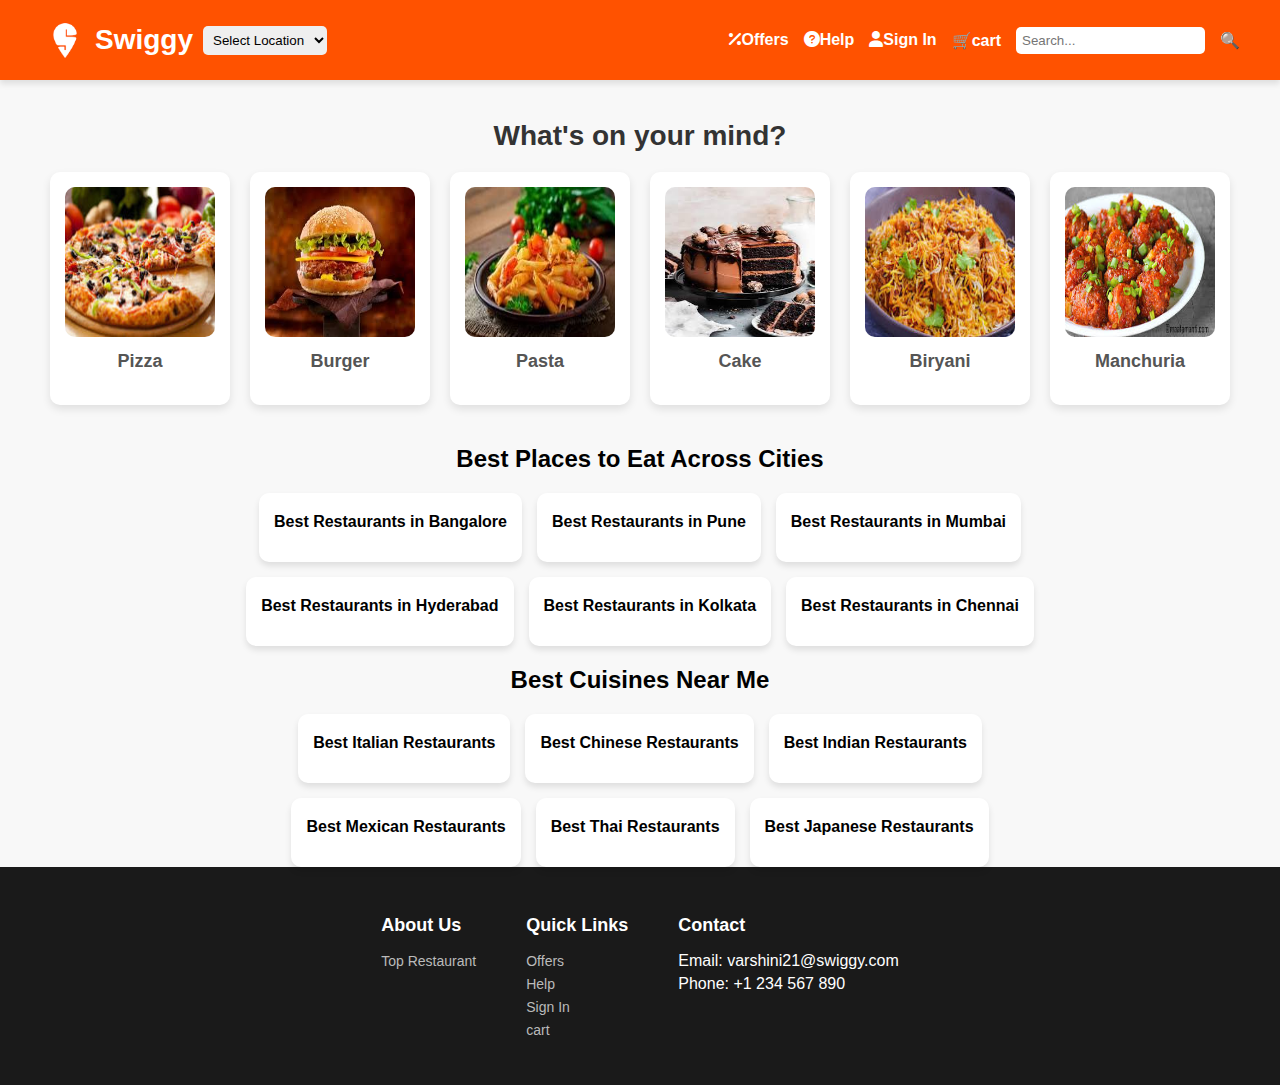
<file: index.html>
<!DOCTYPE html>
<html lang="en">
<head>
    <meta charset="UTF-8">
    <meta name="viewport" content="width=device-width, initial-scale=1.0">
    <title>Swiggy</title>
    <link rel="shortcut icon" href="swiggy1.png" type="image/x-icon">
    <link rel="stylesheet" href="https://cdnjs.cloudflare.com/ajax/libs/font-awesome/6.0.0/css/all.min.css">
    <link rel="stylesheet" href="home.css">
    <link rel="stylesheet" href="header.css">
    <link rel="stylesheet" href="footer.css">
</head>
<body>
    <header class="header">
        <div class="container">
            <!-- Left Side: Logo & Dropdown -->
            <div class="left">
                <img src="swiggy1.png" alt="Swiggy" class="logo">
                <span class="swiggy-name">Swiggy</span>
                <select class="dropdown">
                    <option>Select Location</option>
                    <option>New York</option>
                    <option>Hyderabad</option>
                    <option>Los angels</option>
                    <option>Chennai</option>
                    <option>Vijaywada</option>
                    <option>Tirupati</option>
                </select>
            </div>
            
            <!-- Right Side: Navigation Links -->
            <nav class="nav">
                <a href="offers.html" style="width: auto;"><i class="fa-solid fa-percent"></i>Offers</a>
                <a href="help.html" ><i class="fa-solid fa-circle-question"></i>Help</a>
                <a href="sigin.html">
                <i class="fa-solid fa-user"></i>Sign In</a>
                <a href="cart.html" class="cart">🛒cart</a>
                <input type="text" class="search-box" placeholder="Search...">
                <a href="#" class="search">🔍</a>
            </nav>
        </div>
</header>
     <!-- What's on your mind section -->
     <!-- Home Page Content -->
    <div class="wish">
        <h2 class="wish-title">What's on your mind?</h2>
        <div class="food-items">
            <div class="food-item"><img src="pizza2.jpg" alt="Food 1"><p>Pizza</p></div>
            <div class="food-item"><img src="burger.jpg" alt="Food 2"><p>Burger</p></div>
            <div class="food-item"><img src="pasta.jpg" alt="Food 3"><p>Pasta</p></div>
            <div class="food-item"><img src="cake.jpg" alt="Food 4"><p>Cake</p></div>
            <div class="food-item"><img src="Biryani.jpg" alt="Food 4"><p>Biryani</p></div>
            <div class="food-item"><img src="manchuria.jpg" alt="Food 4"><p>Manchuria</p></div>
        </div>
    </div>
    <!-- Additional sections -->
    <div class="places">
        <h2 style="text-align: center;">Best Places to Eat Across Cities</h2>
        <div class="places-container">
            <div class="place-item">
                <p>Best Restaurants in Bangalore</p>
            </div>
            <div class="place-item">
            <p>Best Restaurants in Pune</p>
            </div>
            <div class="place-item">
                <p>Best Restaurants in Mumbai</p>
            </div>
            <div class="place-item">
                <p>Best Restaurants in Hyderabad</p>
            </div>
            <div class="place-item">
                <p>Best Restaurants in Kolkata</p>
            </div>
            <div class="place-item">
                <p>Best Restaurants in Chennai</p>
            </div>
            </div>
            </div>
            <div class="cuisines">
                <h2 style="text-align: center;">Best Cuisines Near Me</h2>
                <div class="cuisine-container">
                    <div class="cuisine-item">
                        <p>Best Italian Restaurants</p>
                    </div>
                    <div class="cuisine-item">
                        <p>Best Chinese Restaurants</p>
                    </div>
                    <div class="cuisine-item">
                        <p>Best Indian Restaurants</p>
                    </div>
                    <div class="cuisine-item">
                        <p>Best Mexican Restaurants</p>
                    </div>
                    <div class="cuisine-item">
                        <p>Best Thai Restaurants</p>
                    </div>
                    <div class="cuisine-item">
                        <p>Best Japanese Restaurants</p>
                    </div>
                </div>
            </div>
            <!-- Give proper footer like swiggy page -->
            <footer class="footer">
                <div class="footer-container">
                    <div class="footer-section">
                        <h3>About Us</h3>
                        <ul>
                            <li><a href="#"> Top Restaurant</a></li>
                        </ul>
                    </div>
                    <div class="footer-section">
                        <h3>Quick Links</h3>
                        <ul>
                            <li><a href="offers.html">Offers</a></li>
                            <li><a href="help.html">Help</a></li>
                            <li><a href="sigin.html">Sign In</a></li>
                            <li><a href="cart.html">cart</a></li>
                        </ul>
                    </div>
                    <div class="footer-section">
                        <h3>Contact</h3>
                        <ul>
                            <li>Email: varshini21@swiggy.com</li>
                            <li>Phone: +1 234 567 890</li>
                        </ul>
                    </div>
                </div>
            </footer>

</body>
</html>
</file>
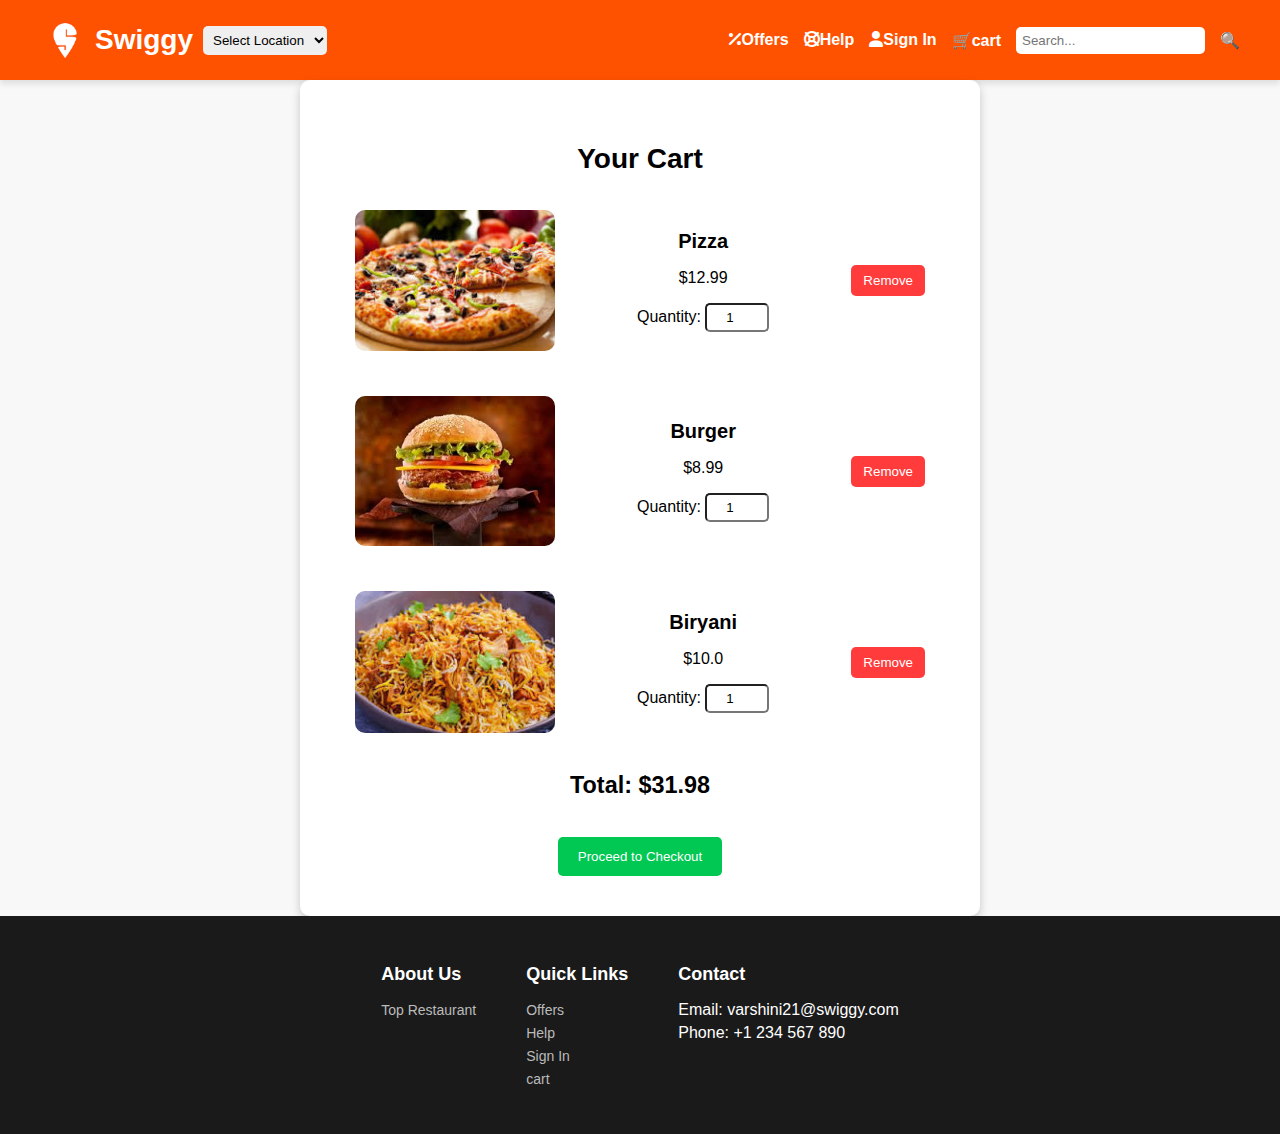
<file: cart.html>
<!DOCTYPE html>
<html lang="en">
<head>
    <meta charset="UTF-8">
    <meta name="viewport" content="width=device-width, initial-scale=1.0">
    <title>Swiggy</title>
    <link rel="stylesheet" href="header.css">
    <link rel="shortcut icon" href="swiggy1.png" type="image/x-icon">
    <link rel="stylesheet" href="https://cdnjs.cloudflare.com/ajax/libs/font-awesome/6.0.0/css/all.min.css">
    <link rel="stylesheet" href="footer.css">
    <link rel="stylesheet" href="cart.css">
</head>
<body>
    <!-- header -->
    <header class="header">
        <div class="container">
            <!-- Left Side: Logo & Dropdown -->
            <div class="left">
                <img src="swiggy1.png" alt="Swiggy" class="logo">
                <span class="swiggy-name">Swiggy</span>
                <select class="dropdown">
                    <option>Select Location</option>
                    <option>New York</option>
                    <option>Hyderabad</option>
                    <option>Los angels</option>
                    <option>Chennai</option>
                    <option>Vijaywada</option>
                    <option>Tirupati</option>
                </select>
            </div>
            
            <!-- Right Side: Navigation Links -->
            <nav class="nav">
                <a href="offers.html"><i class="fa-solid fa-percent"></i>Offers</a>
                <a href="help.html"><i class="fa-solid fa-life-ring"></i>Help</a>
                <a href="sigin.html">
                <i class="fa-solid fa-user"></i>Sign In</a>
                <a href="cart.html" class="cart">🛒cart</a>
                <input type="text" class="search-box" placeholder="Search...">
                <a href="#" class="search">🔍</a>
            </nav>
        </div>
    </header>
    <!-- cart -->
    <div class="cart-container">
        <h2 class="cart-title">Your Cart</h2>
        <div class="cart-items">
            <div class="cart-item">
                <img src="pizza2.jpg" alt="Pizza" class="cart-img">
                <div class="cart-details">
                    <h3>Pizza</h3>
                    <p>$12.99</p>
                    <label for="">Quantity:</label>
                    <input type="number" value="1" min="1" class="cart-quantity">
                </div>
                <button class="remove-item">Remove</button>
            </div>
            <div class="cart-item">
                <img src="burger.jpg" alt="Burger" class="cart-img">
                <div class="cart-details">
                    <h3>Burger</h3>
                    <p>$8.99</p>
                    <label for="">Quantity:</label>
                    <input type="number" value="1" min="1" class="cart-quantity">
                </div>
                <button class="remove-item">Remove</button>
            </div>
            <div class="cart-item">
                <img src="Biryani.jpg" alt="Biryani" class="cart-img">
                <div class="cart-details">
                    <h3>Biryani</h3>
                    <p>$10.0</p>
                    <label for="">Quantity:</label>
                    <input type="number" value="1" min="1" class="cart-quantity">
                </div>
                <button class="remove-item">Remove</button>
            </div>
        </div>
        <div class="cart-total">
            <h3>Total: <span>$31.98</span></h3>
            <button class="checkout-btn">Proceed to Checkout</button>
        </div>
    </div>
    <!-- Footer class -->
    <footer class="footer">
        <div class="footer-container">
            <div class="footer-section">
                <h3>About Us</h3>
                <ul>
                    <li><a href="#">Top Restaurant</a></li>
                </ul>
            </div>
            <div class="footer-section">
                <h3>Quick Links</h3>
                <ul>
                    <li><a href="offers.html">Offers</a></li>
                    <li><a href="help.html">Help</a></li>
                    <li><a href="sigin.html">Sign In</a></li>
                    <li><a href="cart.html">cart</a></li>
                </ul>
            </div>
            <div class="footer-section">
                <h3>Contact</h3>
                <ul>
                    <li>Email: varshini21@swiggy.com</li>
                    <li>Phone: +1 234 567 890</li>
                </ul>
            </div>
        </div>
    </footer>
</body>
</html>
</file>
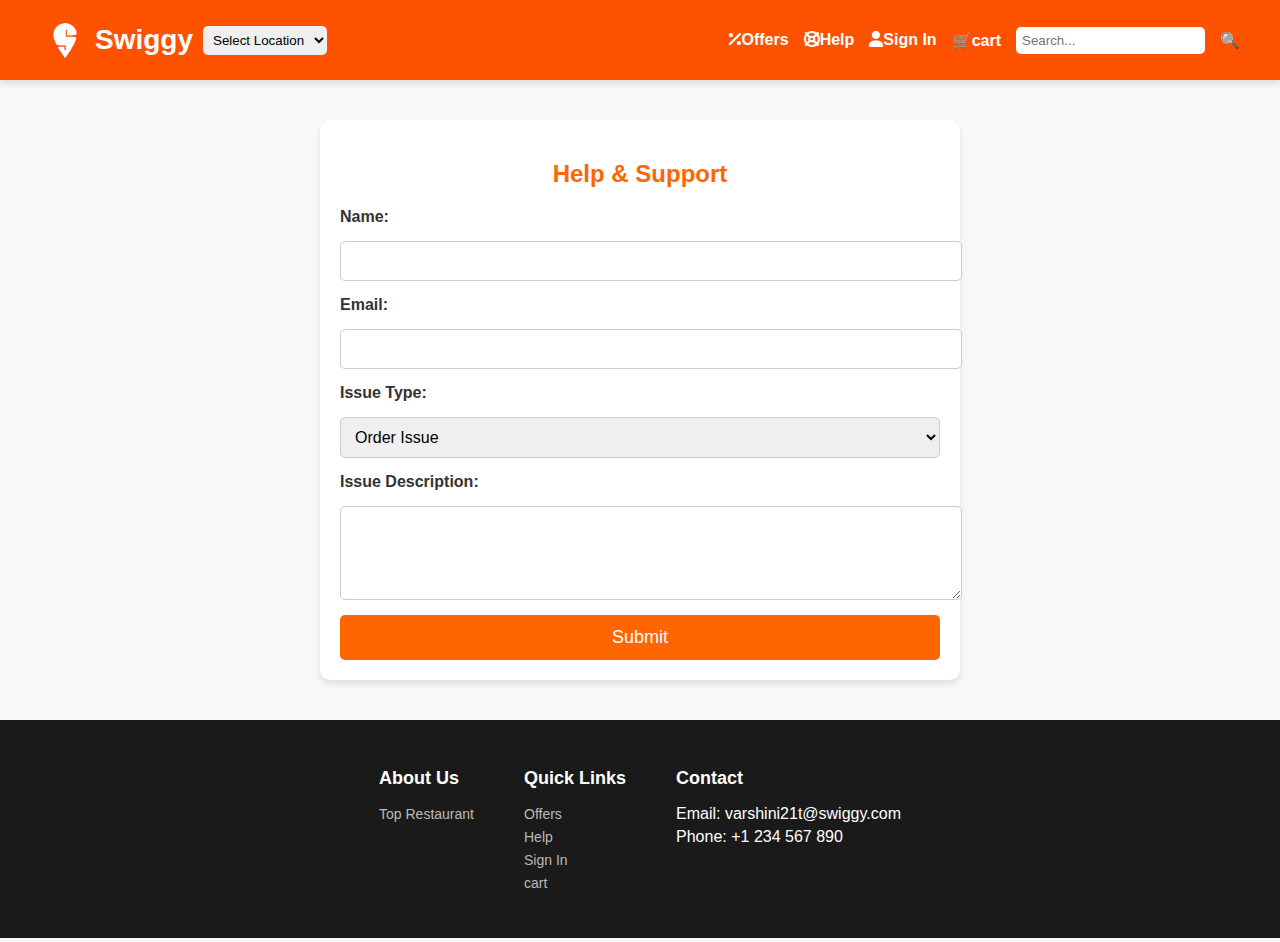
<file: help.html>
<!DOCTYPE html>
<html lang="en">
<head>
    <meta charset="UTF-8">
    <meta name="viewport" content="width=device-width, initial-scale=1.0">
    <title>Swiggy</title>
    <link rel="stylesheet" href="header.css">
    <link rel="shortcut icon" href="swiggy1.png" type="image/x-icon">
    <link rel="stylesheet" href="https://cdnjs.cloudflare.com/ajax/libs/font-awesome/6.0.0/css/all.min.css">
    <link rel="stylesheet" href="footer.css">
    <link rel="stylesheet" href="help.css">
</head>
<body>
    <header class="header">
        <div class="container">
            <!-- Left Side: Logo & Dropdown -->
            <div class="left">
                <img src="swiggy1.png" alt="Swiggy" class="logo">
                <span class="swiggy-name">Swiggy</span>
                <select class="dropdown">
                    <option>Select Location</option>
                    <option>New York</option>
                    <option>Hyderabad</option>
                    <option>Los angels</option>
                    <option>Chennai</option>
                    <option>Vijaywada</option>
                    <option>Tirupati</option>
                </select>
            </div>
            
            <!-- Right Side: Navigation Links -->
            <nav class="nav">
                <a href="offers.html"><i class="fa-solid fa-percent"></i>Offers</a>
                <a href="help.html"><i class="fa-solid fa-life-ring"></i>Help</a>
                <a href="sigin.html">
                <i class="fa-solid fa-user"></i>Sign In</a>
                <a href="cart.html" class="cart">🛒cart</a>
                <input type="text" class="search-box" placeholder="Search...">
                <a href="#" class="search">🔍</a>
            </nav>
        </div>
    </header>
    <!-- create help section form which is having name feild,email field and issuse type and issue description -->
    <div class="help">
        <h2>Help & Support</h2>
        <form class="help-form">
            <label for="name">Name:</label>
            <input type="text" id="name" name="name" required>
            
            <label for="email">Email:</label>
            <input type="email" id="email" name="email" required>
            
            <label for="issue-type">Issue Type:</label>
            <select id="issue-type" name="issue-type">
                <option>Order Issue</option>
                <option>Payment Issue</option>
                <option>Delivery Issue</option>
                <option>Other</option>
            </select>
            
            <label for="issue-description">Issue Description:</label>
            <textarea id="issue-description" name="issue-description" rows="4" required></textarea>
            
            <button type="submit">Submit</button>
        </form>
    </div>
    <footer class="footer">
        <div class="footer-container">
            <div class="footer-section">
                <h3>About Us</h3>
                <ul>
                    <li><a href="#">Top Restaurant</a></li>
                </ul>
            </div>
            <div class="footer-section">
                <h3>Quick Links</h3>
                <ul>
                    <li><a href="offers.html">Offers</a></li>
                    <li><a href="help.html">Help</a></li>
                    <li><a href="sigin.html">Sign In</a></li>
                    <li><a href="cart.html">cart</a></li>
                </ul>
            </div>
            <div class="footer-section">
                <h3>Contact</h3>
                <ul>
                    <li>Email: varshini21t@swiggy.com</li>
                    <li>Phone: +1 234 567 890</li>
                </ul>
            </div>
        </div>
    </footer>
</body>
</html>
</file>
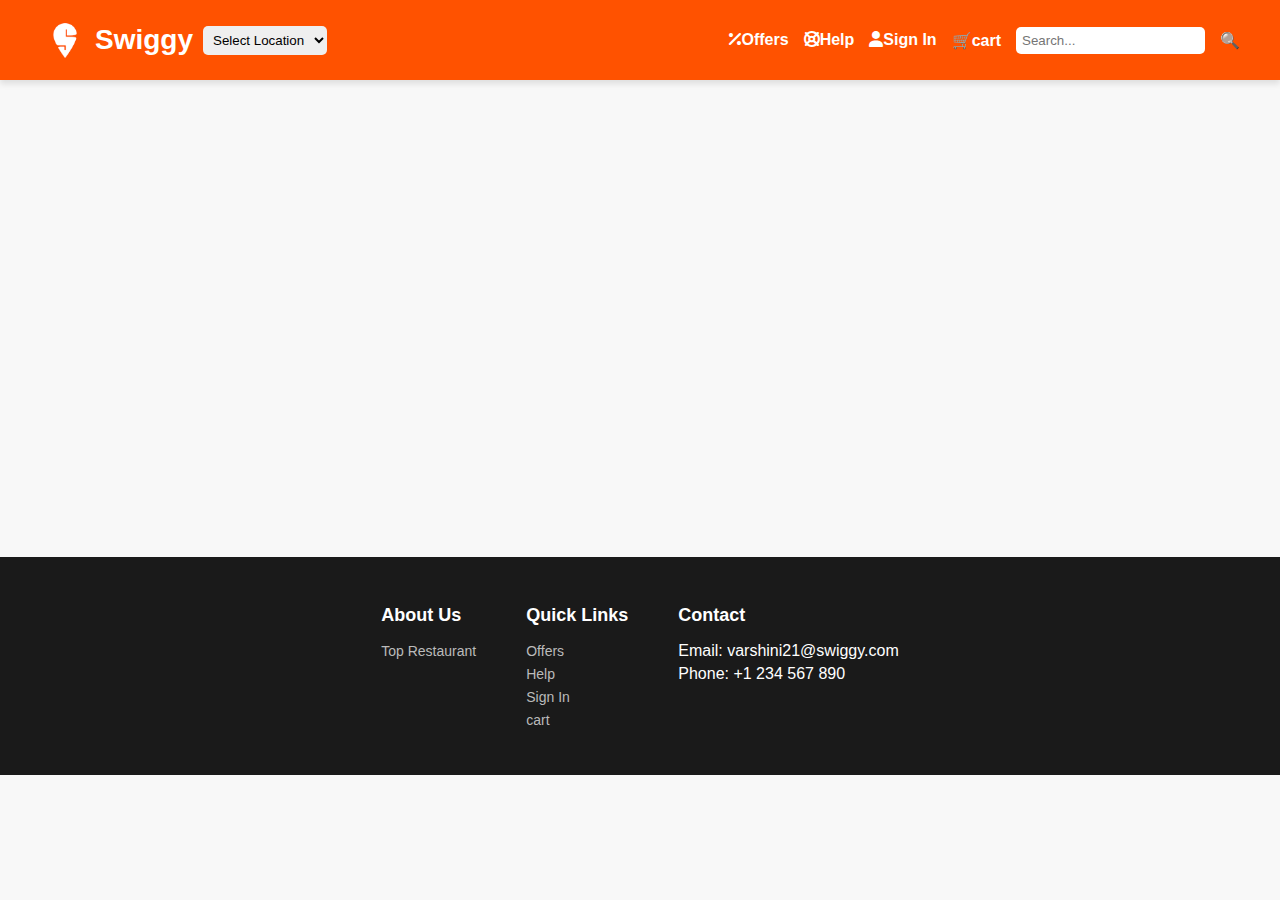
<file: sigin.html>
<!DOCTYPE html>
<html lang="en">
<head>
    <meta charset="UTF-8">
    <meta name="viewport" content="width=device-width, initial-scale=1.0">
    <title>Swiggy</title>
    <link rel="stylesheet" href="header.css">
    <link rel="shortcut icon" href="swiggy1.png" type="image/x-icon">
    <link rel="stylesheet" href="https://cdnjs.cloudflare.com/ajax/libs/font-awesome/6.0.0/css/all.min.css">
    <link rel="stylesheet" href="footer.css">
    <link rel="stylesheet" href="sigin.css">
</head>
<body>
    <header class="header">
        <div class="container">
            <!-- Left Side: Logo & Dropdown -->
            <div class="left">
                <img src="swiggy1.png" alt="Swiggy" class="logo">
                <span class="swiggy-name">Swiggy</span>
                <select class="dropdown">
                    <option>Select Location</option>
                    <option>New York</option>
                    <option>Hyderabad</option>
                    <option>Los angels</option>
                    <option>Chennai</option>
                    <option>Vijaywada</option>
                    <option>Tirupati</option>
                </select>
            </div>
            
            <!-- Right Side: Navigation Links -->
            <nav class="nav">
                <a href="offers.html"><i class="fa-solid fa-percent"></i>Offers</a>
                <a href="help.html"><i class="fa-solid fa-life-ring"></i>Help</a>
                <a href="sigin.html">
                <i class="fa-solid fa-user"></i>Sign In</a>
                <a href="cart.html" class="cart">🛒cart</a>
                <input type="text" class="search-box" placeholder="Search...">
                <a href="#" class="search">🔍</a>
            </nav>
        </div>
    </header>
    <!-- sigin page -->
    <div id="signin" class="signin-page fade-in">
        <h2>Sign In</h2>
        <form class="signin-form">
            <label for="signin-email">Email:</label>
            <input type="email" id="signin-email" name="signin-email" required>
            
            <label for="signin-password">Password:</label>
            <input type="password" id="signin-password" name="signin-password" required>
            
            <button type="submit">Sign In</button>
            <p><a href="#">Forgot Password?</a></p>
            <p>Don't have an account? <a href="#signup">sign up</a></p>
        </form>
    </div>
    <!-- footer -->
    <footer class="footer">
        <div class="footer-container">
            <div class="footer-section">
                <h3>About Us</h3>
                <ul>
                    <li><a href="#">Top Restaurant</a></li>
                </ul>
            </div>
            <div class="footer-section">
                <h3>Quick Links</h3>
                <ul>
                    <li><a href="offers.html">Offers</a></li>
                    <li><a href="help.html">Help</a></li>
                    <li><a href="sigin.html">Sign In</a></li>
                    <li><a href="cart.html">cart</a></li>
                </ul>
            </div>
            <div class="footer-section">
                <h3>Contact</h3>
                <ul>
                    <li>Email: varshini21@swiggy.com</li>
                    <li>Phone: +1 234 567 890</li>
                </ul>
            </div>
        </div>
    </footer>
</body>
</html>
</file>
<file: home.css>
.wish {
    text-align: center;
    margin: 40px auto;
}

.wish-title {
    font-size: 28px;
    color: #333;
    margin-bottom: 20px;
}

.food-items {
    display: flex;
    justify-content: center;
    gap: 20px;
}

.food-item {
    background: white;
    padding: 15px;
    border-radius: 10px;
    box-shadow: 0 4px 8px rgba(0, 0, 0, 0.1);
    transition: transform 0.3s ease-in-out, box-shadow 0.3s ease-in-out;
    text-align: center;
}

.food-item img {
    width: 150px;
    height: 150px;
    border-radius: 10px;
}

.food-item p {
    margin-top: 10px;
    font-size: 18px;
    color: #555;
    font-weight: bold;
}

.food-item:hover {
    transform: translateY(-10px);
    box-shadow: 0 8px 16px rgba(0, 0, 0, 0.2);
}

@media (max-width: 768px) {
    .food-items {
        flex-direction: column;
        align-items: center;
    }
}
.places-container {
    display: flex;
    flex-wrap: wrap;
    justify-content: center;
    gap: 15px;
    max-width: 800px;
    margin: auto;
}
.place-item {
    background: white;
    padding: 15px;
    border-radius: 10px;
    box-shadow: 0 4px 6px rgba(0, 0, 0, 0.1);
    text-align: center;
}
.place-item img {
    width: 150px;
    height: 100px;
    border-radius: 10px;
}
.place-item p {
    font-size: 16px;
    font-weight: bold;
    margin-top: 5px;
}
.cuisine-container {
    display: flex;
    flex-wrap: wrap;
    justify-content: center;
    gap: 15px;
    max-width: 800px;
    margin: auto;
}

.cuisine-item {
    background: white;
    padding: 15px;
    border-radius: 10px;
    box-shadow: 0 4px 6px rgba(0, 0, 0, 0.1);
    text-align: center;
}

.cuisine-item img {
    width: 150px;
    height: 100px;
    border-radius: 10px;
}

.cuisine-item p {
    font-size: 16px;
    font-weight: bold;
    margin-top: 5px;
}
</file>
<file: header.css>
body {
    margin: 0;
    font-family: Arial, sans-serif;
    background-color: #f8f8f8;
}

.header {
    background: linear-gradient(to right, #ff5200, #ff5200);
    padding: 15px;
    color: white;
    box-shadow: 0 4px 6px rgba(0, 0, 0, 0.1);
}

.container {
    display: flex;
    justify-content: space-between;
    align-items: center;
    max-width: 1200px;
    margin: 0 auto;
}

.left {
    display: flex;
    align-items: center;
    gap: 10px;
}

.logo {
    width: 50px;
    height: 50px;
}

.swiggy-name {
    font-size: 28px; /* Increased font size */
    font-weight: bold;
    margin-left: -5px; /* Adjust alignment */
}

.dropdown {
    padding: 6px;
    border-radius: 5px;
    border: none;
}

.nav {
    display: flex;
    align-items: center;
    gap: 15px;
    }

.nav a {
    color: white;
    text-decoration: none;
    font-weight: bold;
    transition: transform 0.2s;
    }

.nav a:hover {
    transform: scale(1.1);
}

.search-box {
    padding: 6px;
    border-radius: 5px;
    border: none;
    outline: none;
}
.nav li:nth-child(2) a {  /* Assuming 'Help' is the second item */
    margin-left: 8px;  /* Adjust spacing as needed */
}
.nav li {
    display: flex;
    align-items: center;
    gap: 8px; /* Adds spacing between icon and text */
}
</file>
<file: footer.css>
.footer {
    background: #1a1a1a;
    color: white;
    padding: 30px 0;
    text-align: center;
}

.footer-container {
    display: flex;
    justify-content: center;
    gap: 50px;
    flex-wrap: wrap;
}

.footer-section {
    text-align: left;
}

.footer-section h3 {
    font-size: 18px;
    margin-bottom: 10px;
}

.footer-section ul {
    list-style: none;
    padding: 0;
}

.footer-section ul li {
    margin: 5px 0;
}

.footer-section ul li a {
    text-decoration: none;
    color: #bbbbbb;
    font-size: 14px;
    transition: color 0.3s ease;
}

.footer-section ul li a:hover {
    color: white;
}

@media (max-width: 768px) {
    .footer-container {
        flex-direction: column;
        align-items: center;
    }

    .footer-section {
        text-align: center;
    }
}
</file>
<file: cart.css>
/* Cart Section Styling */
.cart-container {
    text-align: center;
    padding: 40px;
    max-width: 600px;
    margin: auto;
    background-color: white;
    border-radius: 10px;
    box-shadow: 0 4px 10px rgba(0, 0, 0, 0.2);
    color:black;
}

.cart-title {
    font-size: 28px;
    margin-bottom: 20px;
}

.cart-items {
    display: flex;
    flex-direction: column;
    gap: 15px;
}

.cart-item {
    display: flex;
    align-items: center;
    justify-content: space-between;
    background: rgba(255, 255, 255, 0.2);
    padding: 15px;
    border-radius: 8px;
}

.cart-img {
    width: 200px;
    height: auto;
    border-radius: 10px;
}

.cart-details h3 {
    font-size: 20px;
    margin: 0;
}

.cart-details .price {
    font-size: 18px;
    color: #ffd700;
    font-weight: bold;
}

.cart-quantity {
    width: 50px;
    padding: 5px;
    border: 1px soli black;
    border-radius: 5px;
    text-align: center;
}

.remove-item {
    background: #ff3b3b;
    color: white;
    border: none;
    padding: 8px 12px;
    cursor: pointer;
    border-radius: 5px;
}

.remove-item:hover {
    background: #cc0000;
}

.cart-total {
    margin-top: 20px;
    font-size: 20px;
    font-weight: bold;
}

.checkout-btn {
    background: #00c853;
    color: white;
    padding: 12px 20px;
    border: none;
    cursor: pointer;
    border-radius: 5px;
    margin-top: 15px;
    transition: background 0.3s ease-in-out;
}

.checkout-btn:hover {
    background: #009624;
}
</file>
<file: help.css>
.help {
    max-width: 600px;
    margin: 40px auto;
    padding: 20px;
    background: #fff;
    border-radius: 10px;
    box-shadow: 0 4px 6px rgba(0, 0, 0, 0.1);
}

.help h2 {
    text-align: center;
    color: #ff6600;
    margin-bottom: 20px;
}

.help-form {
    display: flex;
    flex-direction: column;
    gap: 15px;
}

.help-form label {
    font-weight: bold;
    color: #333;
}

.help-form input,
.help-form select,
.help-form textarea {
    width: 100%;
    padding: 10px;
    border: 1px solid #ccc;
    border-radius: 5px;
    font-size: 16px;
}

.help-form button {
    background: #ff6600;
    color: white;
    padding: 12px;
    border: none;
    border-radius: 5px;
    font-size: 18px;
    cursor: pointer;
    transition: 0.3s ease-in-out;
}

.help-form button:hover {
    background: #e65c00;
}

/* Responsive Styling */
@media (max-width: 480px) {
    .help {
        padding: 15px;
    }
}
</file>
<file: sigin.css>
/* Sign-in Page */
.signin-page {
    max-width: 400px;
    margin: 50px auto;
    padding: 20px;
    background: #fff;
    box-shadow: 0px 4px 10px rgba(0, 0, 0, 0.1);
    border-radius: 10px;
    text-align: center;
    opacity: 0;
    transform: translateY(20px);
    animation: fadeInUp 0.8s ease-out forwards;
}

.signin-page h2 {
    color: #333;
    margin-bottom: 15px;
}

.signin-form {
    display: flex;
    flex-direction: column;
}

.signin-form label {
    text-align: left;
    font-size: 14px;
    margin-bottom: 5px;
    color: #555;
}

.signin-form input {
    padding: 10px;
    margin-bottom: 15px;
    border: 1px solid #ddd;
    border-radius: 5px;
    font-size: 16px;
}

.signin-form button {
    padding: 12px;
    background-color: #ff5200;
    color: #fff;
    font-size: 16px;
    border: none;
    border-radius: 5px;
    cursor: pointer;
    transition: background 0.3s ease;
}

.signin-form button:hover {
    background-color: #ff5200;
}

.signin-form p {
    margin-top: 10px;
    font-size: 14px;
}

.signin-form a {
    color: #fc8019;
    text-decoration: none;
    transition: color 0.3s ease;
}

.signin-form a:hover {
    color: #e26d0b;
}

/* Animation */
@keyframes fadeInUp {
    from {
        opacity: 0;
        transform: translateY(20px);
    }
    to {
        opacity: 1;
        transform: translateY(0);
    }
}
</file>
